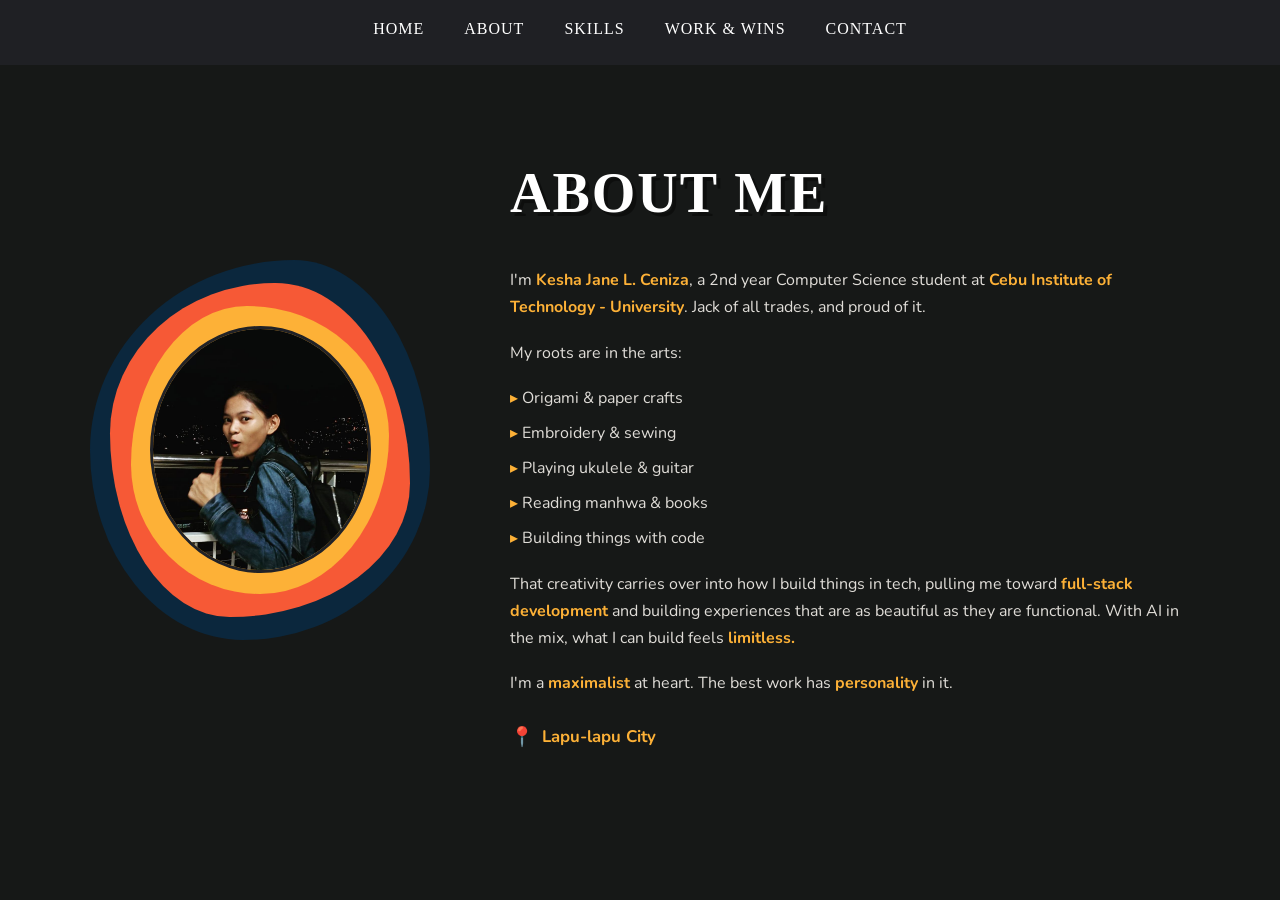
<file: about.html>
<!doctype html>
<html lang="en">
  <head>
    <meta charset="UTF-8" />
    <meta name="viewport" content="width=device-width, initial-scale=1.0" />
    <title>About Me — Kesha's Portfolio</title>
    <link rel="stylesheet" href="styles.css" />
    <link
      href="https://fonts.googleapis.com/css2?family=Slackey&family=Nunito:wght@400;600;700;800&display=swap"
      rel="stylesheet"
    />
  </head>
  <body>
    <!-- NAVIGATION -->
    <nav class="main-nav">
      <a href="index.html#home" class="nav-link">HOME</a>
      <a href="index.html#about-section" class="nav-link">ABOUT</a>
      <a href="index.html#skills-section" class="nav-link">SKILLS</a>
      <a href="index.html#projects-section" class="nav-link">WORK & WINS</a>
      <a href="index.html#contact-section" class="nav-link">CONTACT</a>
    </nav>

    <!-- ABOUT SECTION -->
    <section id="about" class="about-section">
      <div class="about-container">
        <!-- LEFT: PHOTO FRAME -->
        <div class="about-photo-wrapper">
          <div class="blob-layer blob-layer-1"></div>
          <div class="blob-layer blob-layer-2"></div>
          <div class="blob-layer blob-layer-3"></div>
          <div class="blob-photo">
            <img
              src="./image/aboutImage/keshaImage.jpg"
              alt="Kesha Jane Ceniza"
            />
          </div>
        </div>

        <!-- RIGHT: TEXT CONTENT -->
        <div class="about-text">
          <h2 class="about-heading">ABOUT ME</h2>

          <p>
            I'm <span class="highlight">Kesha Jane L. Ceniza</span>, a 2nd year
            Computer Science student at
            <span class="highlight"
              >Cebu Institute of Technology - University</span
            >. Jack of all trades, and proud of it.
          </p>

          <p>My roots are in the arts:</p>
          <ul class="about-list">
            <li>Origami & paper crafts</li>
            <li>Embroidery & sewing</li>
            <li>Playing ukulele & guitar</li>
            <li>Reading manhwa & books</li>
            <li>Building things with code</li>
          </ul>

          <p>
            That creativity carries over into how I build things in tech,
            pulling me toward
            <strong class="highlight">full-stack development</strong> and
            building experiences that are as beautiful as they are functional.
            With AI in the mix, what I can build feels
            <strong class="highlight">limitless.</strong>
          </p>

          <p>
            I'm a <strong class="highlight">maximalist</strong> at heart. The
            best work has <strong class="highlight">personality</strong> in it.
          </p>

          <p class="about-location">
            <span class="location-icon">📍</span> Lapu-lapu City
          </p>
        </div>
      </div>
    </section>

    <!-- FOOTER
    <footer class="site-footer">
      <p>&copy; 2026 Kesha Jane Ceniza. All rights reserved.</p>
    </footer> -->
  </body>
</html>
</file>
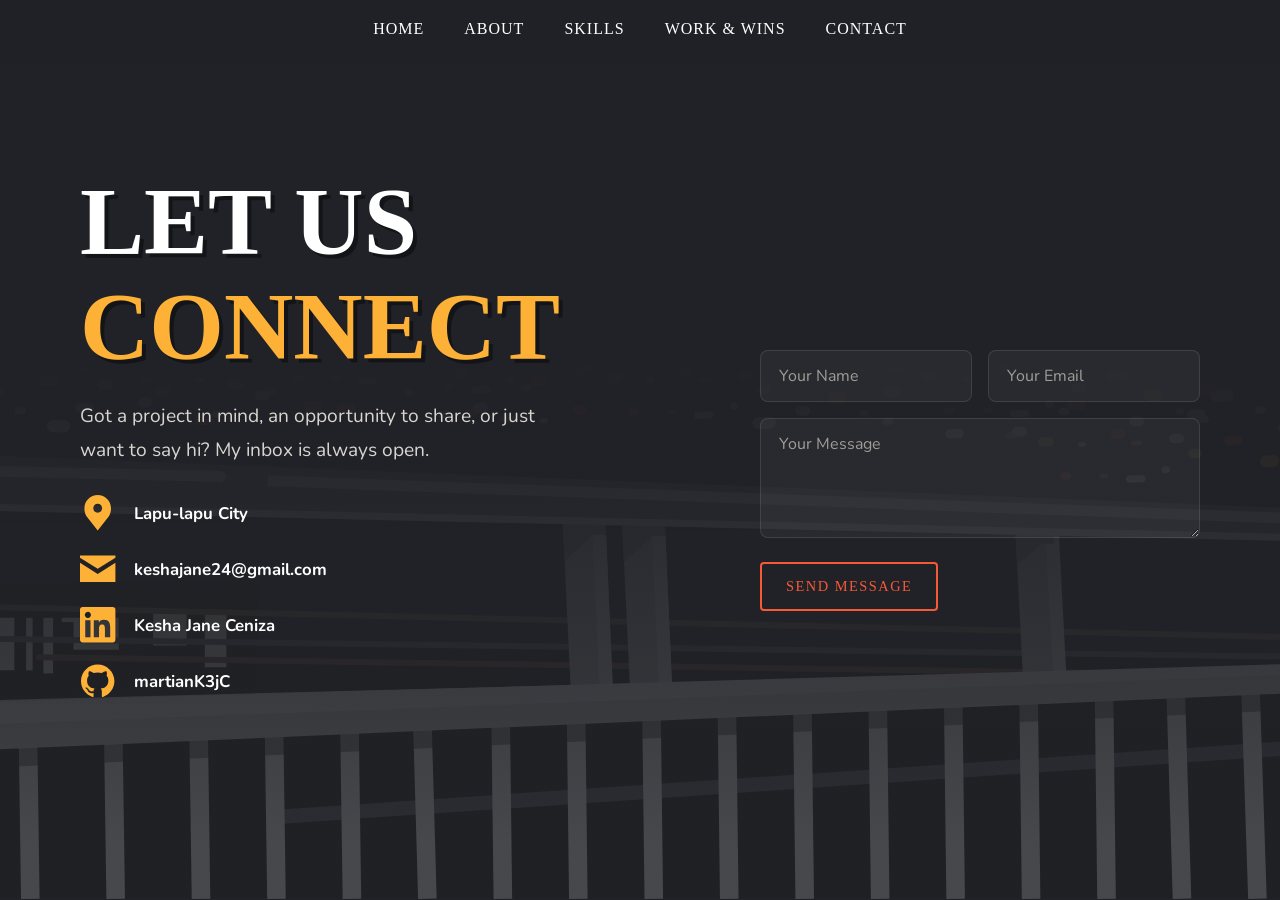
<file: contact.html>
<!doctype html>
<html lang="en">
  <head>
    <meta charset="UTF-8" />
    <meta name="viewport" content="width=device-width, initial-scale=1.0" />
    <title>Contact — Kesha's Portfolio</title>
    <link rel="stylesheet" href="styles.css" />
    <link
      href="https://fonts.googleapis.com/css2?family=Slackey&family=Nunito:wght@400;600;700;800&display=swap"
      rel="stylesheet"
    />
  </head>
  <body>
    <!-- NAVIGATION -->
    <nav class="main-nav">
      <a href="index.html#home" class="nav-link">HOME</a>
      <a href="index.html#about-section" class="nav-link">ABOUT</a>
      <a href="index.html#skills-section" class="nav-link">SKILLS</a>
      <a href="index.html#projects-section" class="nav-link">WORK & WINS</a>
      <a href="index.html#contact-section" class="nav-link">CONTACT</a>
    </nav>

    <!-- CONTACT SECTION -->
    <section id="contact" class="contact-section">
      <!-- BACKGROUND IMAGE -->
      <img
        src="./image/contactImage/cityScapesBlurred.svg"
        class="bg-contact-svg"
        alt="background"
      />
      <!-- LEFT: CONTACT CONTENT -->
      <div class="contact-content">
        <h2 class="contact-heading">
          LET US <span class="contact-highlight">CONNECT</span>
        </h2>

        <p class="contact-subtext">
          Got a project in mind, an opportunity to share, or just want to say
          hi? My inbox is always open.
        </p>

        <!-- CONTACT INFO LIST -->
        <ul class="contact-list">
          <li class="contact-item">
            <img
              src="./image/contactImage/map-pin.svg"
              alt="Location"
              class="contact-icon"
            />
            <span>Lapu-lapu City</span>
          </li>

          <li class="contact-item">
            <img
              src="./image/contactImage/envelope.svg"
              alt="Email"
              class="contact-icon"
            />
            <a href="mailto:keshajane24@gmail.com">keshajane24@gmail.com</a>
          </li>

          <li class="contact-item">
            <img
              src="./image/contactImage/Vector.svg"
              alt="LinkedIn"
              class="contact-icon"
            />
            <a
              href="https://www.linkedin.com/in/kesha-jane-ceniza-88923b38b/"
              target="_blank"
              >Kesha Jane Ceniza</a
            >
          </li>

          <li class="contact-item">
            <img
              src="./image/contactImage/github-original 1.svg"
              alt="GitHub"
              class="contact-icon"
            />
            <a href="https://github.com/martianK3jC" target="_blank"
              >martianK3jC</a
            >
          </li>
        </ul>
      </div>

      <!-- RIGHT: CONTACT FORM -->
      <div class="contact-form-wrapper">
        <form
          class="contact-form"
          action="mailto:keshajane24@gmail.com"
          method="post"
          enctype="text/plain"
        >
          <div class="form-group">
            <input
              type="text"
              name="Name"
              class="form-input"
              placeholder="Your Name"
              required
            />
            <input
              type="email"
              name="Email"
              class="form-input"
              placeholder="Your Email"
              required
            />
          </div>
          <textarea
            name="Message"
            class="form-area"
            placeholder="Your Message"
            required
          ></textarea>
          <button type="submit" class="form-submit">SEND MESSAGE</button>
        </form>
      </div>
    </section>

    <!-- FOOTER -->
    <!-- <footer class="site-footer">
      <p>&copy; 2026 Kesha Jane Ceniza. All rights reserved.</p>
    </footer> -->
  </body>
</html>
</file>
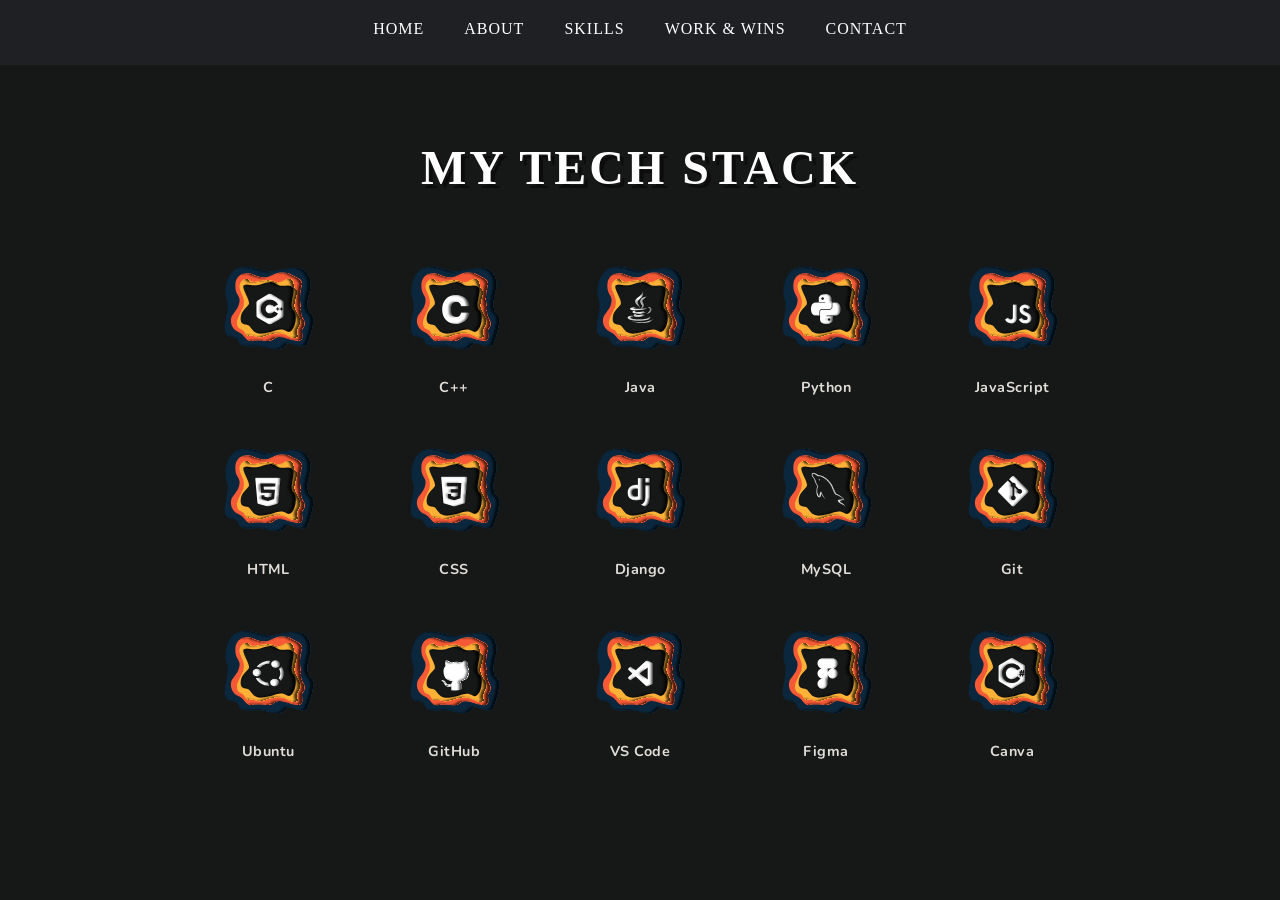
<file: skills.html>
<!doctype html>
<html lang="en">
  <head>
    <meta charset="UTF-8" />
    <meta name="viewport" content="width=device-width, initial-scale=1.0" />
    <title>Skills — Kesha's Portfolio</title>
    <link rel="stylesheet" href="styles.css" />
    <link
      href="https://fonts.googleapis.com/css2?family=Slackey&family=Nunito:wght@400;600;700;800&display=swap"
      rel="stylesheet"
    />
  </head>
  <body>
    <!-- NAVIGATION -->
    <nav class="main-nav">
      <a href="index.html#home" class="nav-link">HOME</a>
      <a href="index.html#about-section" class="nav-link">ABOUT</a>
      <a href="index.html#skills-section" class="nav-link">SKILLS</a>
      <a href="index.html#projects-section" class="nav-link">WORK & WINS</a>
      <a href="index.html#contact-section" class="nav-link">CONTACT</a>
    </nav>

    <!-- SKILLS SECTION -->
    <section id="skills" class="skills-section">
      <!-- SKILLS HEADING -->
      <h2 class="skills-heading">MY TECH STACK</h2>

      <!-- SKILLS GRID -->
      <div class="skills-grid">
        <div class="skill-card">
          <img src="./image/icon/CICON.svg" alt="C" class="skill-icon" />
          <span class="skill-label">C</span>
        </div>

        <div class="skill-card">
          <img src="./image/icon/C++ICON.svg" alt="C++" class="skill-icon" />
          <span class="skill-label">C++</span>
        </div>

        <div class="skill-card">
          <img src="./image/icon/JAVAICON.svg" alt="Java" class="skill-icon" />
          <span class="skill-label">Java</span>
        </div>

        <div class="skill-card">
          <img
            src="./image/icon/PYTHONICON.svg"
            alt="Python"
            class="skill-icon"
          />
          <span class="skill-label">Python</span>
        </div>

        <div class="skill-card">
          <img
            src="./image/icon/JSICON.svg"
            alt="JavaScript"
            class="skill-icon"
          />
          <span class="skill-label">JavaScript</span>
        </div>

        <div class="skill-card">
          <img src="./image/icon/HTMLICON.svg" alt="HTML" class="skill-icon" />
          <span class="skill-label">HTML</span>
        </div>

        <div class="skill-card">
          <img src="./image/icon/CSSICON.svg" alt="CSS" class="skill-icon" />
          <span class="skill-label">CSS</span>
        </div>

        <div class="skill-card">
          <img
            src="./image/icon/DJANGOICON.svg"
            alt="Django"
            class="skill-icon"
          />
          <span class="skill-label">Django</span>
        </div>

        <div class="skill-card">
          <img
            src="./image/icon/MYSQLICON.svg"
            alt="MySQL"
            class="skill-icon"
          />
          <span class="skill-label">MySQL</span>
        </div>

        <div class="skill-card">
          <img src="./image/icon/GITICON.svg" alt="Git" class="skill-icon" />
          <span class="skill-label">Git</span>
        </div>

        <div class="skill-card">
          <img
            src="./image/icon/UBUNTUICON.svg"
            alt="Ubuntu"
            class="skill-icon"
          />
          <span class="skill-label">Ubuntu</span>
        </div>

        <div class="skill-card">
          <img
            src="./image/icon/GITHUBICON.svg"
            alt="GitHub"
            class="skill-icon"
          />
          <span class="skill-label">GitHub</span>
        </div>

        <div class="skill-card">
          <img
            src="./image/icon/VSCODE ICON.svg"
            alt="VS Code"
            class="skill-icon"
          />
          <span class="skill-label">VS Code</span>
        </div>

        <div class="skill-card">
          <img
            src="./image/icon/FIGMAICON.svg"
            alt="Figma"
            class="skill-icon"
          />
          <span class="skill-label">Figma</span>
        </div>

        <div class="skill-card">
          <img
            src="./image/icon/CANVAICON.svg"
            alt="Canva"
            class="skill-icon"
          />
          <span class="skill-label">Canva</span>
        </div>
      </div>
    </section>

    <!-- FOOTER -->
    <!-- <footer class="site-footer">
      <p>&copy; 2026 Kesha Jane Ceniza. All rights reserved.</p>
    </footer> -->
  </body>
</html>
</file>
<file: styles.css>
/* ===== GLOBAL ===== */
* {
  margin: 0;
  padding: 0;
  box-sizing: border-box;
}

html {
  scroll-behavior: smooth;
}

/* ===== HOME SECTION ===== */
#home {
  position: relative;
  width: 100%;
  height: 100vh;
  overflow: hidden;
  padding-top: 72px;
}

/* Background */
.bg-svg {
  position: absolute;
  top: 0;
  left: 0;
  width: 100%;
  height: 100%;
  object-fit: cover;
  z-index: 0;
}

/* Navigation — fixed at top */
.main-nav {
  position: fixed;
  top: 0;
  left: 0;
  width: 100%;
  z-index: 100;

  display: flex;
  justify-content: center;
  align-items: center;
  gap: clamp(18px, 4vw, 40px);

  padding: 20px 40px;

  background-color: rgba(33, 34, 39, 0.92);
  backdrop-filter: blur(10px);
  -webkit-backdrop-filter: blur(10px);
}

.nav-link {
  font-family: "Slackey", cursive;
  color: #ffffff;
  text-decoration: none;
  font-size: 1rem;
  letter-spacing: 1px;
  padding-bottom: 4px;
  border-bottom: 3px solid transparent;
  transition:
    color 0.3s ease,
    border-bottom-color 0.3s ease;
}

.nav-link:hover {
  color: #f65936;
}

.nav-link.active {
  color: #fdb137;
  border-bottom: 3px solid #f65936;
  padding-bottom: 4px;
}

/* Character */
.character {
  position: absolute;
  bottom: 0;
  left: 0;
  height: 80vh;
  z-index: 2;
  object-fit: contain;
  margin-left: 5%;
}

/* Hero Title */
.hero-title {
  position: absolute;
  top: 15%;
  right: 10%;
  z-index: 2;
  font-family: "Slackey", cursive;
  font-size: 4.5rem;
  line-height: 1;
  color: #ffa500;
  text-shadow: 6px 6px 5px rgba(0, 0, 0, 1);
}

/* Subtitle */
.subtitle {
  position: absolute;
  bottom: 24px;
  left: 0;
  right: 0;
  text-align: center;
  z-index: 3;
  font-family: "Nunito", sans-serif;
  font-style: italic;
  font-weight: 700;
  font-size: 2rem;
  color: #f65936;
  text-shadow: 2px 2px 6px rgba(0, 0, 0, 0.9);
  margin-left: 1rem;
  margin-right: 1rem;
  background: linear-gradient(to top, rgba(0, 0, 0, 0.8), rgba(0, 0, 0, 0.8));
}

/* ===== HOME RESPONSIVE ===== */

@media (max-width: 960px) {
  .main-nav {
    gap: 20px;
    padding: 14px 20px;
    flex-wrap: wrap;
    font-size: 0.75rem;
  }

  .character {
    height: 65vh;
  }

  .hero-title {
    font-size: 4rem;
    line-height: 1;
    text-shadow: 6px 6px 5px rgba(0, 0, 0, 1);
    text-align: center;
  }

  .subtitle {
    font-size: 1.3rem;
  }

  .nav-link {
    font-size: 1rem;
  }
}

@media (max-width: 768px) {
  .main-nav {
    gap: 20px;
    padding: 14px 20px;
    flex-wrap: wrap;
  }

  .character {
    height: 65vh;
  }

  .hero-title {
    font-size: 3rem;
    line-height: 1;
    text-shadow: 6px 6px 5px rgba(0, 0, 0, 1);
    text-align: left;
  }

  .subtitle {
    font-size: 0.8rem;
  }

  .nav-link {
    font-size: 0.8rem;
  }
}

@media (max-width: 480px) {
  .main-nav {
    gap: 12px;
    font-size: 0.75rem;
  }

  .character {
    height: 60vh;
  }

  .nav-link {
    font-size: 0.492rem;
  }

  .hero-title {
    font-size: 1.5rem;
    top: 25%;
    left: 50%;
    right: auto;
    width: 50%;
    transform: translate(-50%, -50%);
    text-align: center;
    margin-right: 0;
  }

  .subtitle {
    font-size: 0.7rem;
  }
}

/* ===== ABOUT SECTION ===== */
.about-section {
  background-color: #161817;
  width: 100%;
  min-height: 100vh;
  display: flex;
  align-items: center;
  justify-content: center;
  padding: 80px 60px;
}

.about-container {
  display: flex;
  align-items: center;
  gap: 80px;
  max-width: 1100px;
  width: 100%;
}

/* --- Layered blob photo frame --- */
.about-photo-wrapper {
  position: relative;
  flex-shrink: 0;
  width: 340px;
  height: 380px;
}

.blob-layer {
  position: absolute;
  border-radius: 60% 40% 55% 45% / 50% 55% 45% 50%;
}

.blob-layer-1 {
  width: 100%;
  height: 100%;
  top: 0;
  left: 0;
  background-color: #0b273d;
}

.blob-layer-2 {
  width: 88%;
  height: 88%;
  top: 6%;
  left: 6%;
  background-color: #f65936;
  border-radius: 55% 45% 60% 40% / 45% 60% 40% 55%;
}

.blob-layer-3 {
  width: 76%;
  height: 76%;
  top: 12%;
  left: 12%;
  background-color: #fdb137;
  border-radius: 45% 55% 50% 50% / 55% 45% 55% 45%;
}

.blob-photo {
  position: absolute;
  width: 65%;
  height: 65%;
  top: 17.5%;
  left: 17.5%;
  border-radius: 50%;
  overflow: hidden;
  border: 3px solid #212227;
}

.blob-photo img {
  width: 100%;
  height: 100%;
  object-fit: cover;
  object-position: center top;
}

/* --- About text --- */
.about-text {
  display: flex;
  flex-direction: column;
  gap: 18px;
  color: #ffffff;
  font-family: "Nunito", sans-serif;
  font-size: 1rem;
  line-height: 1.7;
}

.about-heading {
  font-family: "Slackey", cursive;
  font-size: clamp(2.5rem, 5vw, 3.5rem);
  color: #ffffff;
  text-shadow: 4px 4px 0px rgba(0, 0, 0, 0.4);
  letter-spacing: 2px;
  margin-bottom: 8px;
}

.about-text p {
  color: #e0ddd8;
}

.highlight {
  color: #fdb137;
  font-weight: 700;
}

.about-location {
  display: flex;
  align-items: center;
  gap: 8px;
  color: #fdb137 !important;
  font-weight: 700;
  font-size: 1.05rem;
  margin-top: 6px;
}

.location-icon {
  font-size: 1.2rem;
}

/* --- About list --- */
.about-list {
  list-style: none;
  display: flex;
  flex-direction: column;
  gap: 8px;
  padding-left: 0;
}

.about-list li::before {
  content: "▸ ";
  color: #fdb137;
}

.about-list li {
  font-family: "Nunito", sans-serif;
  color: #e0ddd8;
  font-size: 1rem;
}

/* --- About responsive --- */
@media (max-width: 900px) {
  .about-container {
    flex-direction: column;
    gap: 50px;
    text-align: center;
  }

  .about-location {
    justify-content: center;
  }

  .about-photo-wrapper {
    width: 280px;
    height: 310px;
  }
}

@media (max-width: 480px) {
  .about-section {
    padding: 60px 24px;
  }

  .about-photo-wrapper {
    width: 230px;
    height: 255px;
  }

  .about-text {
    font-size: 0.92rem;
  }
}

/* ===== SKILLS SECTION ===== */
.skills-section {
  background-color: #161817;
  width: 100%;
  min-height: 100vh;
  display: flex;
  flex-direction: column;
  align-items: center;
  justify-content: center;
  padding: 80px 60px;
}

.skills-heading {
  font-family: "Slackey", cursive;
  font-size: clamp(2rem, 5vw, 3rem);
  color: #ffffff;
  text-shadow: 4px 4px 0px rgba(0, 0, 0, 0.5);
  letter-spacing: 3px;
  margin-bottom: 60px;
  text-align: center;
}

/* --- Skills grid --- */
.skills-grid {
  display: grid;
  grid-template-columns: repeat(5, 1fr);
  gap: 40px 30px;
  max-width: 900px;
  width: 100%;
  justify-items: center;
}

/* --- Individual skill card --- */
.skill-card {
  display: flex;
  flex-direction: column;
  align-items: center;
  gap: 12px;
  cursor: default;
}

.skill-icon {
  width: 110px;
  height: 110px;
  object-fit: contain;
  transition: transform 0.3s ease;
}

.skill-card:hover .skill-icon {
  transform: scale(1.12) rotate(-3deg);
}

/* --- Skill label --- */
.skill-label {
  font-family: "Nunito", sans-serif;
  font-size: 0.9rem;
  font-weight: 700;
  color: #e0ddd8;
  letter-spacing: 0.5px;
}

/* --- Skills responsive --- */
@media (max-width: 900px) {
  .skills-grid {
    grid-template-columns: repeat(4, 1fr);
    gap: 30px 20px;
  }
}

@media (max-width: 600px) {
  .skills-section {
    padding: 60px 24px;
  }

  .skills-grid {
    grid-template-columns: repeat(3, 1fr);
    gap: 28px 16px;
  }

  .skill-badge {
    width: 80px;
    height: 80px;
  }
}

@media (max-width: 400px) {
  .skills-grid {
    grid-template-columns: repeat(2, 1fr);
  }
}

/* ===== PROJECTS SECTION ===== */
.projects-section {
  background-color: #161817;
  width: 100%;
  display: flex;
  flex-direction: column;
  align-items: stretch;
  gap: 0;
  padding: 0;
}

/* --- Each project fills one full viewport --- */
.project-entry {
  display: flex;
  align-items: center;
  justify-content: center;
  gap: 40px;
  width: 100%;
  min-height: 100vh;
  padding: 100px 60px 80px;
  border-bottom: 1px solid rgba(255, 255, 255, 0.07);
  overflow: hidden;
  position: relative;
}

.project-entry:last-child {
  border-bottom: none;
}

/* --- Layered SVG frame wrapper — large, dominant --- */
.project-frame-wrapper {
  position: relative;
  flex-shrink: 0;
  width: min(55vw, 660px);
  aspect-ratio: 1193 / 689;
}

.frame-layer {
  position: absolute;
  top: 50%;
  left: 50%;
  width: 100%;
  height: 100%;
  object-fit: fill;
  transform-origin: left;
}

/* === STACKING ILLUSION === */

.layer-4 {
  transform: translate(-51%, -50%) scale(1.02);
  z-index: 4;
}

.layer-3 {
  transform: translate(-50%, -50%) scale(1);
  z-index: 3;
}

.layer-2 {
  transform: translate(-50%, -50%) scale(1);
  z-index: 2;
}

.layer-1 {
  transform: translate(-50%, -50%) scale(1);
  z-index: 1;
}

.layer-pig {
  transform: translate(-38%, -49%) scale(0.75);
  z-index: 0;
  object-fit: cover;
}

.layer-rect {
  transform: translate(-38%, -50%) scale(0.75);
  z-index: 0;
  object-fit: fill;
  border-radius: 6px;
}

.layer-screenshot {
  transform: translate(-33%, -50.5%) scale(0.7);
  z-index: 0;
  object-fit: fill;
  border-radius: 4px;
}

.layer-screenshot1 {
  transform: translate(-50%, -50%) scale(1.001);
  z-index: 0;
  object-fit: fill;
  border-radius: 4px;
}

/* --- Project info (right side) --- */
.project-info {
  display: flex;
  flex-direction: column;
  gap: 20px;
  flex: 1;
  max-width: 440px;
}

.project-title {
  font-family: "Slackey", cursive;
  font-size: clamp(2.2rem, 4vw, 3.2rem);
  color: #fdb137;
  text-shadow: 3px 3px 0px rgba(0, 0, 0, 0.4);
  line-height: 1.08;
  letter-spacing: 1px;
}

.project-desc {
  font-family: "Nunito", sans-serif;
  font-size: 1rem;
  color: #d8d5d0;
  line-height: 1.78;
}

/* --- Tech tags --- */
.project-tags {
  display: flex;
  flex-wrap: wrap;
  gap: 14px;
  margin-top: 4px;
}

.tag {
  font-family: "Slackey", cursive;
  font-size: 0.82rem;
  color: #f65936;
  letter-spacing: 1px;
}

/* --- CTA buttons --- */
.project-links {
  display: flex;
  flex-wrap: wrap;
  gap: 14px;
  margin-top: 8px;
}

.btn-outline {
  display: inline-flex;
  align-items: center;
  gap: 10px;
  font-family: "Slackey", cursive;
  font-size: 0.78rem;
  color: #f65936;
  border: 2px solid #f65936;
  padding: 11px 20px;
  text-decoration: none;
  letter-spacing: 1.5px;
  transition:
    background-color 0.25s ease,
    color 0.25s ease;
}

.btn-outline:hover {
  background-color: #f65936;
  color: #161817;
}

.btn-svg-icon {
  width: 18px;
  height: 18px;
  object-fit: contain;
  filter: invert(44%) sepia(80%) saturate(700%) hue-rotate(340deg)
    brightness(100%);
  transition: filter 0.25s ease;
  flex-shrink: 0;
}

.btn-outline:hover .btn-svg-icon {
  filter: invert(10%) sepia(10%) saturate(200%) hue-rotate(0deg) brightness(30%);
}

/* --- Projects responsive --- */
@media (max-width: 960px) {
  .project-entry {
    flex-direction: column;
    gap: 50px;
    padding: 120px 40px 80px;
    min-height: 100vh;
    justify-content: center;
  }

  .project-frame-wrapper {
    width: min(90vw, 560px);
  }

  .project-info {
    text-align: center;
    align-items: center;
    max-width: 560px;
  }

  .project-tags {
    justify-content: center;
  }

  .project-links {
    justify-content: center;
  }
}

@media (max-width: 600px) {
  .project-entry {
    padding: 110px 24px 70px;
  }

  .project-title {
    font-size: 2rem;
  }

  .project-desc {
    font-size: 0.92rem;
  }

  .project-frame-wrapper {
    width: 92vw;
  }
}

/* ===== CONTACT SECTION ===== */

.bg-container {
  position: relative;
  width: 100%;
  height: 100vh;
  overflow: hidden;
  padding-top: 72px;
}
.bg-contact-svg {
  position: absolute;
  top: 0;
  left: 0;
  width: 100%;
  height: 100%;
  object-fit: cover;
  z-index: 0;
}
.contact-section {
  background-color: #212227;
  width: 100%;
  min-height: 100vh;
  display: flex;
  align-items: center;
  justify-content: space-between;
  padding: 80px 80px 0 80px;
  overflow: hidden;
  position: relative;
}

/* --- Left content --- */
.contact-content {
  display: flex;
  flex-direction: column;
  gap: 20px;
  max-width: 480px;
  z-index: 2;
  position: relative;
  margin-bottom: 10%;
  height: 100%;
}

.contact-heading {
  font-family: "Slackey", cursive;
  font-size: 6rem;
  color: #ffffff;
  text-shadow: 4px 4px 0px rgba(0, 0, 0, 0.4);
  line-height: 1.1;
}

.contact-highlight {
  color: #fdb137;
}

.contact-subtext {
  font-family: "Nunito", sans-serif;
  font-size: 1.2rem;
  color: #d8d5d0;
  line-height: 1.75;
  max-width: 480px;
}

/* --- Contact list --- */
.contact-list {
  list-style: none;
  display: flex;
  flex-direction: column;
  gap: 20px;
  margin-top: 8px;
}

.contact-item {
  display: flex;
  align-items: center;
  gap: 18px;
}

.contact-icon {
  width: 36px;
  height: 36px;
  flex-shrink: 0;
  object-fit: contain;
}

.contact-item span,
.contact-item a {
  font-family: "Nunito", sans-serif;
  font-size: 1.05rem;
  font-weight: 700;
  color: #ffffff;
  text-decoration: none;
  transition: color 0.25s ease;
}

.contact-item a:hover {
  color: #fdb137;
}

/* --- Contact form --- */
.contact-form {
  display: flex;
  flex-direction: column;
  gap: 16px;
  margin-top: 10px;
  width: 100%;
  margin-bottom: 30px;
}

.form-group {
  display: flex;
  gap: 16px;
  width: 100%;
}

.form-input,
.form-area {
  font-family: "Nunito", sans-serif;
  background-color: rgba(255, 255, 255, 0.04);
  border: 1px solid rgba(255, 255, 255, 0.1);
  border-radius: 8px;
  padding: 14px 18px;
  font-size: 1rem;
  color: #ffffff;
  outline: none;
  width: 100%;
  transition:
    border-color 0.3s ease,
    background-color 0.3s ease;
}

.form-input::placeholder,
.form-area::placeholder {
  color: #a09d98;
}

.form-input:focus,
.form-area:focus {
  border-color: #fdb137;
  background-color: rgba(255, 255, 255, 0.08);
}

.form-area {
  resize: vertical;
  min-height: 120px;
}

.form-submit {
  font-family: "Slackey", cursive;
  background-color: transparent;
  color: #f65936;
  border: 2px solid #f65936;
  padding: 14px 24px;
  font-size: 0.9rem;
  cursor: pointer;
  letter-spacing: 1.5px;
  transition:
    background-color 0.3s ease,
    color 0.3s ease,
    transform 0.2s ease;
  border-radius: 4px;
  margin-top: 8px;
  align-self: flex-start;
}

.form-submit:hover {
  background-color: #f65936;
  color: #161817;
  transform: translateY(-2px);
}

/* --- Contact Form Wrapper --- */
.contact-form-wrapper {
  flex-shrink: 0;
  width: min(45vw, 440px);
  z-index: 2;
  position: relative;
}

/* ===== FOOTER ===== */
.site-footer {
  width: 100%;
  background-color: #0d0f0e;
  padding: 24px 0;
  text-align: center;
  border-top: 1px solid rgba(255, 255, 255, 0.05);
}

.site-footer p {
  font-family: "Nunito", sans-serif;
  color: #7b7873;
  font-size: 0.9rem;
  letter-spacing: 0.5px;
}

/* --- Contact responsive --- */
@media (max-width: 900px) {
  .contact-section {
    flex-direction: column;
    align-items: flex-start;
    justify-content: flex-start;
    padding: 100px 40px 0 40px;
    min-height: 100vh;
    position: relative;
  }

  .contact-content {
    margin-bottom: 0;
    z-index: 2;
    max-width: 100%;
  }

  .contact-form-wrapper {
    width: 100%;
    margin-top: 40px;
    margin-bottom: 40px;
  }

  .contact-heading {
    font-size: 4.5rem;
  }

  .contact-character-wrapper {
    position: absolute;
    bottom: 0;
    right: 0;
    align-self: flex-end;
    z-index: 1;
  }

  .contact-character {
    height: 65vh;
    position: static;
  }
}

@media (max-width: 768px) {
  .contact-section {
    padding: 90px 30px 0 30px;
  }

  .contact-heading {
    font-size: 3.5rem;
  }

  .contact-character {
    height: 50vh;
  }
}

@media (max-width: 590px) {
  .contact-section {
    padding: 80px 24px 0 24px;
  }

  .contact-heading {
    font-size: 2.5rem;
  }

  .contact-subtext {
    font-size: 1rem;
  }

  .contact-icon {
    width: 28px;
    height: 28px;
  }

  .contact-character {
    height: 50vh;
  }

  .contact-item span,
  .contact-item a {
    font-size: 0.95rem;
  }

  .form-group {
    flex-direction: column;
    gap: 12px;
  }
}

@media (max-width: 400px) {
  .contact-heading {
    font-size: 2rem;
  }

  .contact-character {
    height: 25vh;
  }
}
</file>
